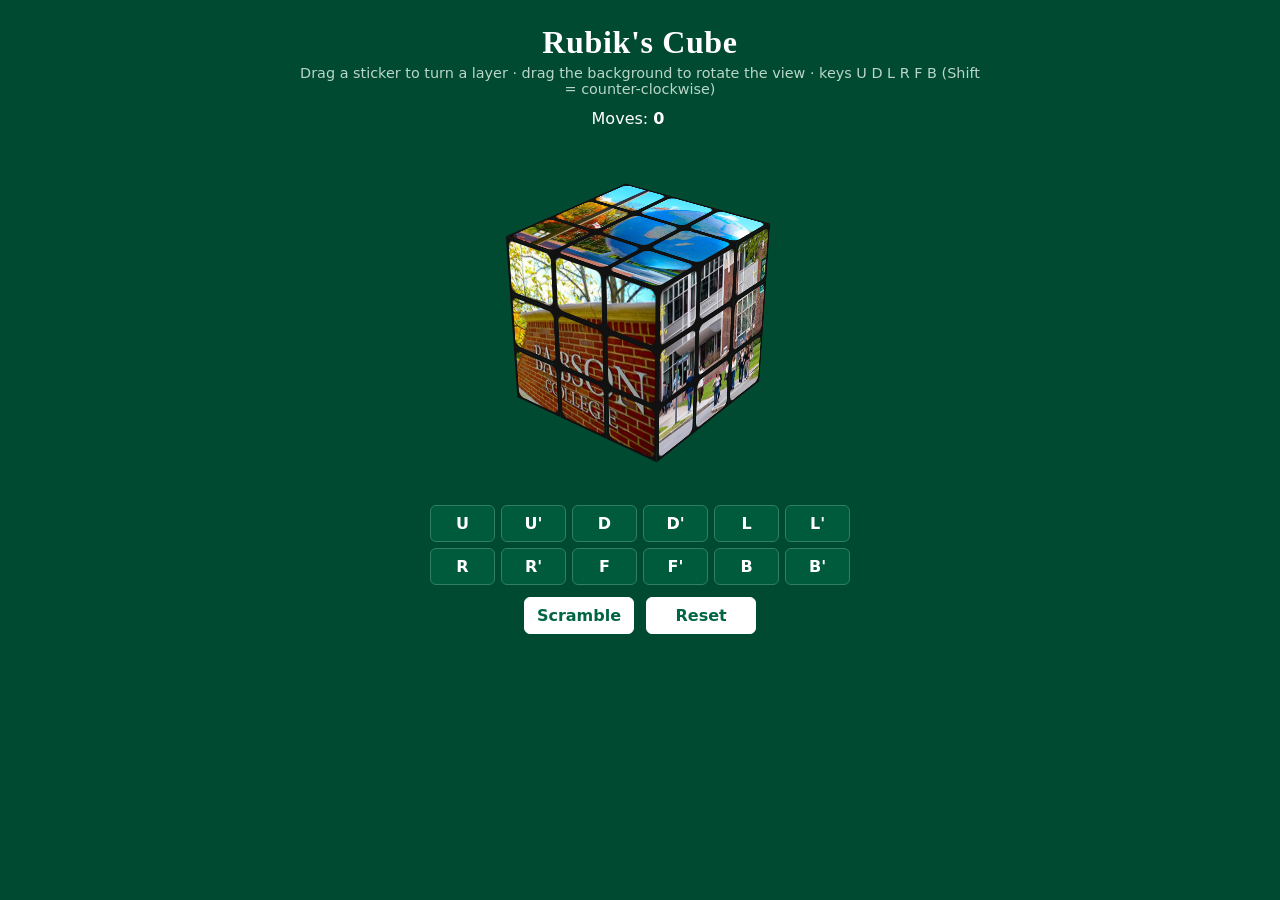
<file: rubiks-cube/index.html>
<!DOCTYPE html>
<html lang="en">
<head>
  <meta charset="UTF-8">
  <meta name="viewport" content="width=device-width, initial-scale=1.0">
  <title>Rubik's Cube</title>
  <link rel="stylesheet" href="style.css">
</head>
<body>
  <main>
    <h1>Rubik's Cube</h1>
    <p class="hint">Drag a sticker to turn a layer · drag the background to rotate the view · keys U D L R F B (Shift = counter-clockwise)</p>

    <div class="status">
      <span>Moves: <strong id="moves">0</strong></span>
      <span id="message" aria-live="polite"></span>
    </div>

    <div id="viewport" class="viewport">
      <div id="scene" class="scene"></div>
    </div>

    <div class="controls">
      <div id="move-buttons" class="move-buttons"></div>
      <div class="actions">
        <button id="scramble" type="button">Scramble</button>
        <button id="reset" type="button">Reset</button>
      </div>
    </div>
  </main>

  <script src="cube.js"></script>
  <script src="main.js"></script>
</body>
</html>
</file>
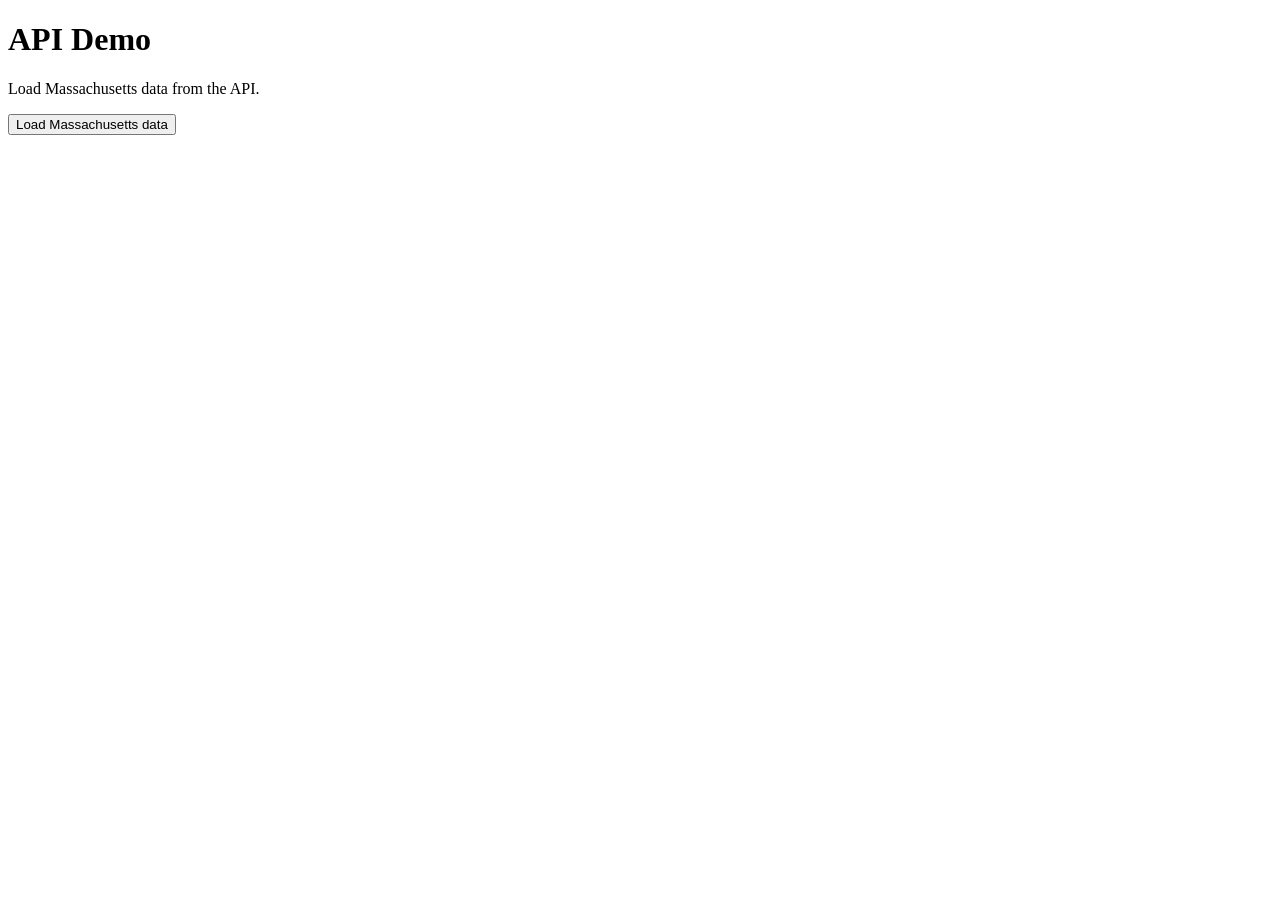
<file: api-demo.html>
<!DOCTYPE html>
<html lang="en">
<head>
  <meta charset="UTF-8">
  <meta name="viewport" content="width=device-width, initial-scale=1.0">
  <title>API Demo</title>
</head>
<body>
  <h1>API Demo</h1>
  <p>Load Massachusetts data from the API.</p>
  <button type="button" onclick="showTowns()">Load Massachusetts data</button>
  <div id="output" aria-live="polite"></div>

  <script src="js/api-demo.js"></script>
</body>
</html>
</file>
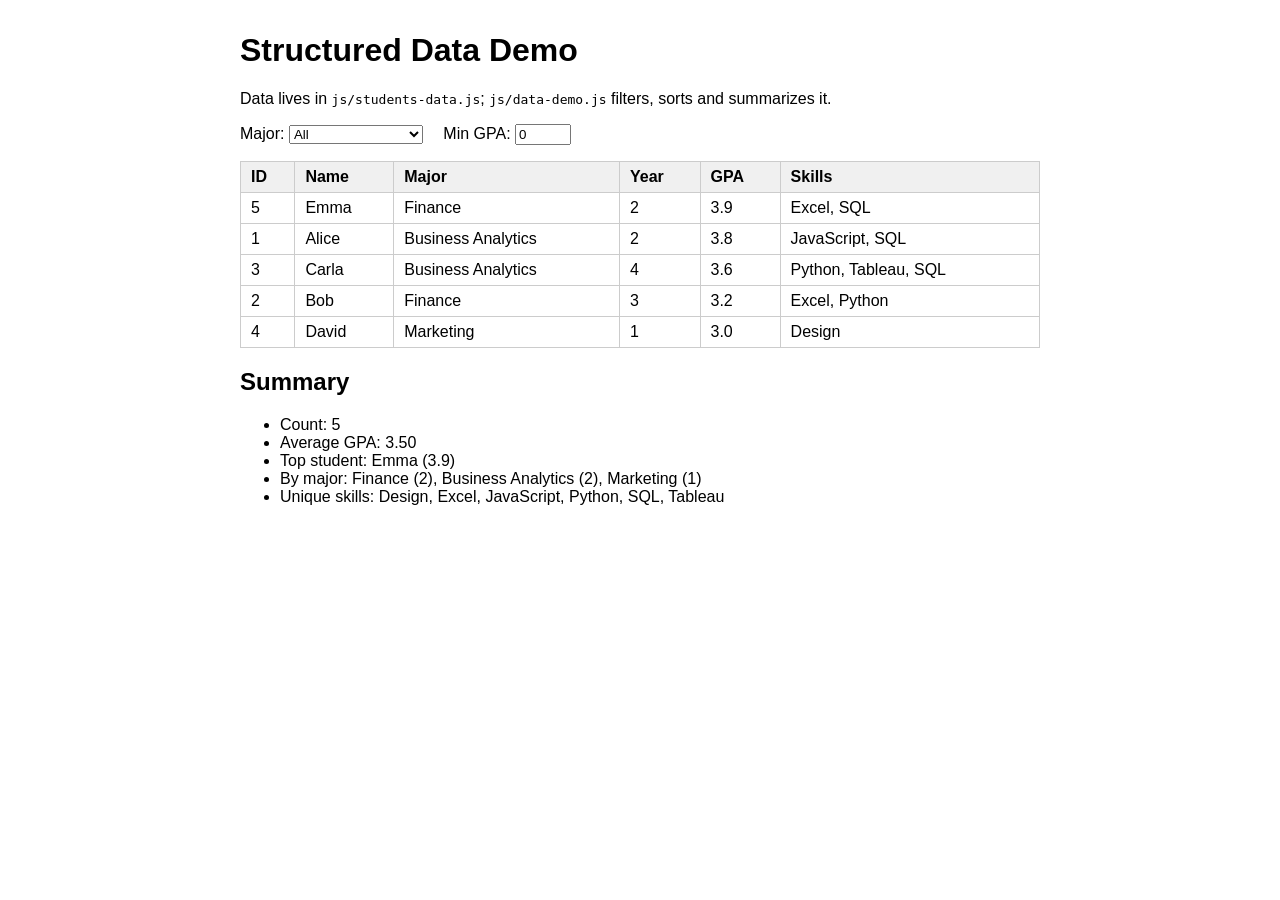
<file: data-demo.html>
<!DOCTYPE html>
<html lang="en">
<head>
  <meta charset="UTF-8">
  <meta name="viewport" content="width=device-width, initial-scale=1.0">
  <title>Structured Data Demo</title>
  <style>
    body { font-family: Arial, sans-serif; max-width: 800px; margin: 2rem auto; padding: 0 1rem; }
    table { border-collapse: collapse; width: 100%; margin: 1rem 0; }
    th, td { border: 1px solid #ccc; padding: 6px 10px; text-align: left; }
    th { background: #f0f0f0; }
    label { margin-right: 1rem; }
  </style>
</head>
<body>
  <h1>Structured Data Demo</h1>
  <p>Data lives in <code>js/students-data.js</code>; <code>js/data-demo.js</code> filters, sorts and summarizes it.</p>

  <label>Major: <select id="major"></select></label>
  <label>Min GPA: <input id="minGpa" type="number" step="0.1" min="0" max="4" value="0"></label>

  <div id="output"></div>

  <h2>Summary</h2>
  <ul id="summary"></ul>

  <!-- Data file must load before the script that uses it -->
  <script src="js/students-data.js"></script>
  <script src="js/data-demo.js"></script>
</body>
</html>
</file>
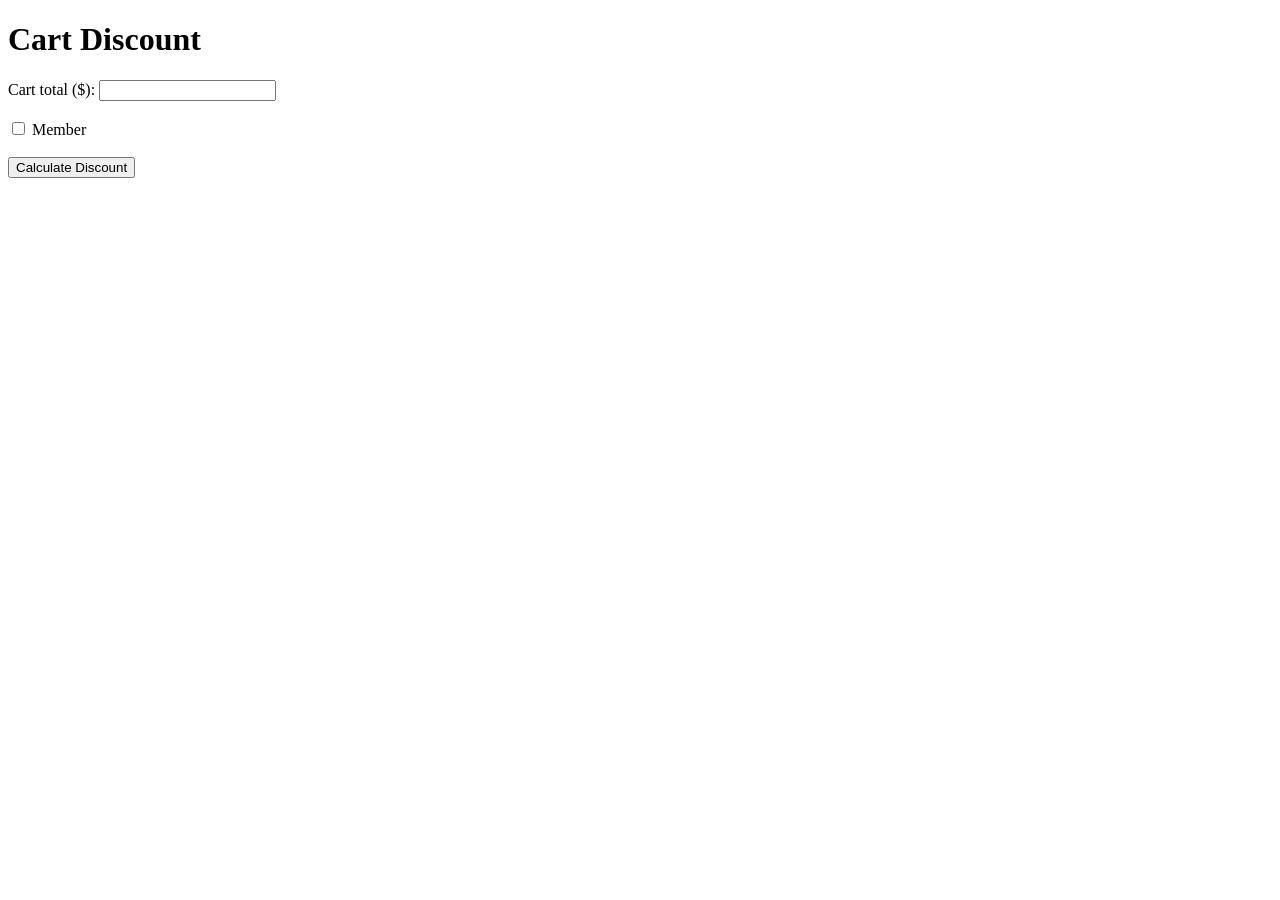
<file: discount.html>
<!DOCTYPE html>
<html lang="en">
<head>
  <meta charset="UTF-8">
  <meta name="viewport" content="width=device-width, initial-scale=1.0">
  <title>Cart Discount</title>
</head>
<body>
  <h1>Cart Discount</h1>

  <form id="discountForm">
    <label>
      Cart total ($):
      <input type="number" id="total" min="0" step="0.01" required>
    </label>
    <br><br>
    <label>
      <input type="checkbox" id="isMember"> Member
    </label>
    <br><br>
    <button type="submit">Calculate Discount</button>
  </form>

  <p id="result"></p>

  <script>
    function getDiscount(total, isMember) {
      // total >= 100 AND a member -> 20
      // total >= 100 OR  a member -> 10
      // otherwise                 -> 0
    }

    document.getElementById("discountForm").addEventListener("submit", function (e) {
      e.preventDefault();
      const total = parseFloat(document.getElementById("total").value);
      const isMember = document.getElementById("isMember").checked;
      const discount = getDiscount(total, isMember);
      document.getElementById("result").textContent = "Discount: " + discount + "%";
    });
  </script>
</body>
</html>
</file>
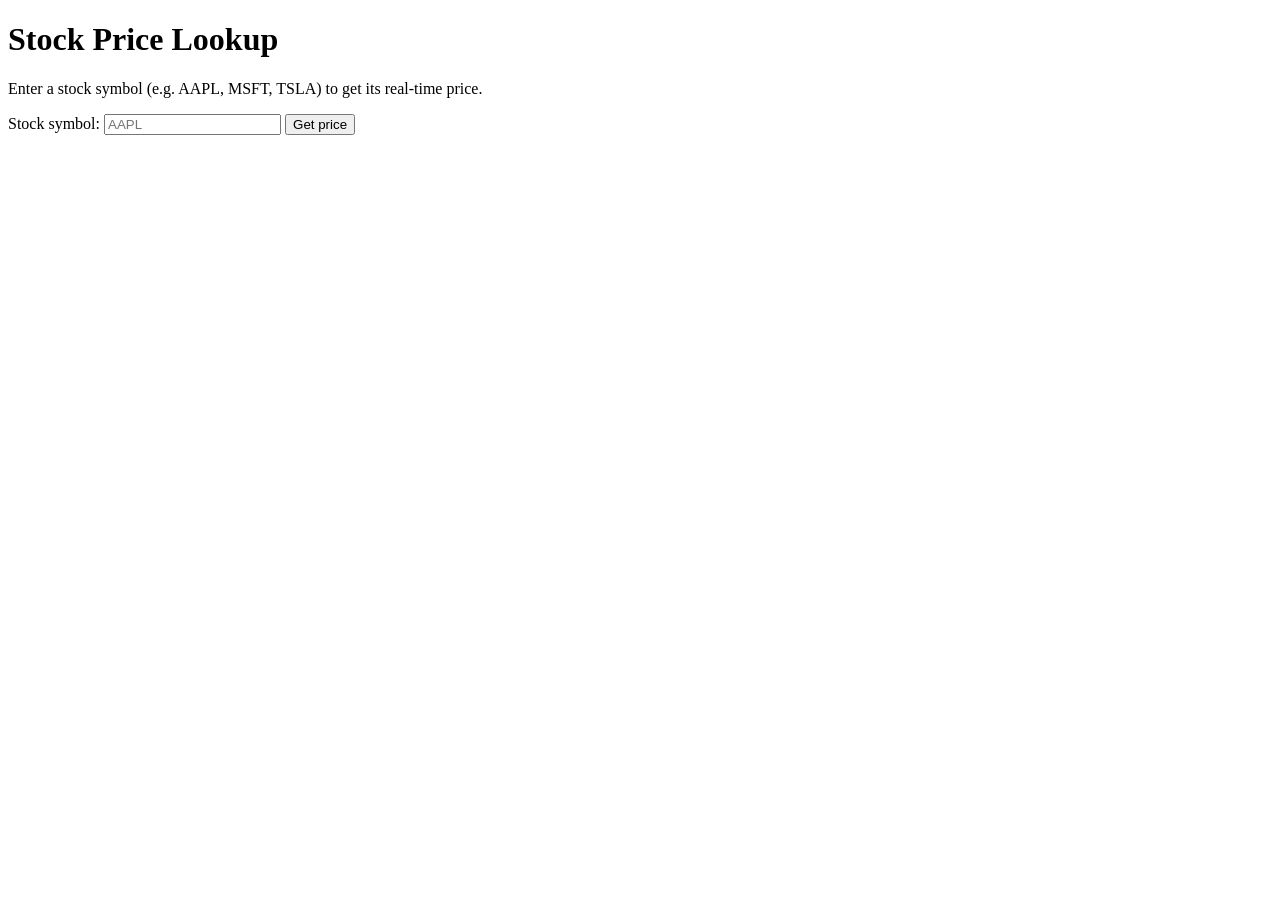
<file: finnhub-api-demo.html>
<!DOCTYPE html>
<html lang="en">
<head>
  <meta charset="UTF-8">
  <meta name="viewport" content="width=device-width, initial-scale=1.0">
  <title>Stock Price Lookup</title>
</head>
<body>
  <h1>Stock Price Lookup</h1>
  <p>Enter a stock symbol (e.g. AAPL, MSFT, TSLA) to get its real-time price.</p>

  <label for="symbol">Stock symbol:</label>
  <input type="text" id="symbol" placeholder="AAPL" onkeydown="if (event.key === 'Enter') getQuote()">
  <button type="button" onclick="getQuote()">Get price</button>

  <div id="output" aria-live="polite"></div>

  <script src="js/finnhub-api-demo.js"></script>
</body>
</html>
</file>
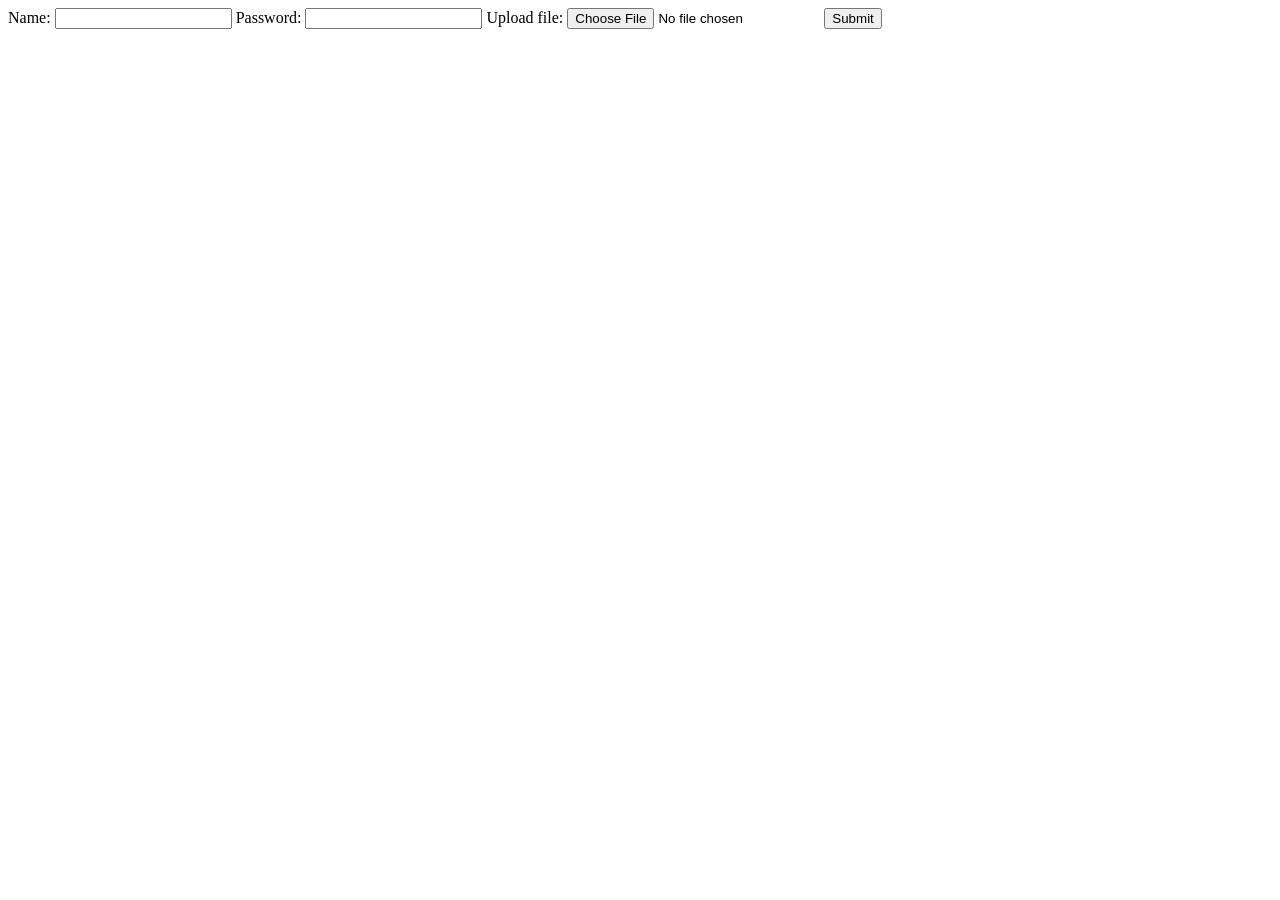
<file: form-demo.html>
<!doctype html>
<html lang="en">
  <head>
    <meta charset="UTF-8" />
    <meta name="viewport" content="width=device-width, initial-scale=1.0" />
    <title>Document</title>
  </head>
  <body>
    <form action="https://oim.zhili.dev/echo/view" method="post">
      <label for="username">Name:</label>
      <input type="text" id="username" name="username" />
      <label for="password">Password:</label>
      <input type="password" id="password" name="password" />

      <label for="resume">Upload file:</label>
      <input type="file" id="resume" name="resume" />

      <!-- <input type="email"> -->
      <button type="submit">Submit</button>
    </form>
  </body>
</html>
</file>
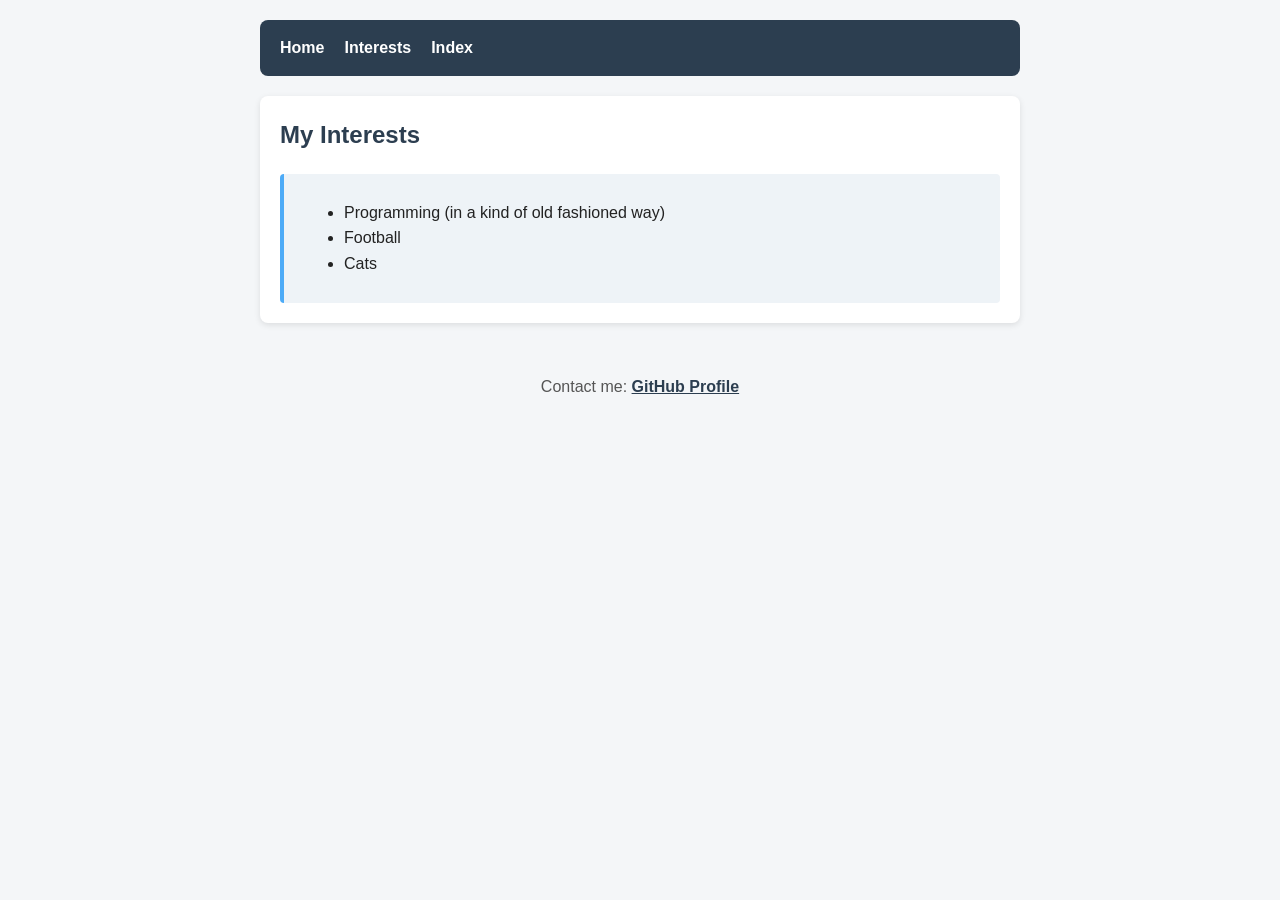
<file: hello.html>
<!DOCTYPE html>
<html lang="en">
<head>
    <meta charset="UTF-8">
    <meta name="viewport" content="width=device-width, initial-scale=1.0">
    <title>Hello</title>
    <link rel="stylesheet" href="/css/styles.css">
</head>
<body>
    <div class="container">
        <nav>
            <ul>
                <li><a href="hello.html">Home</a></li>
                <li><a href="#interests">Interests</a></li>
                <li><a href="index.html">Index</a></li>
            </ul>
        </nav>

        <section id="interests">
            <h2>My Interests</h2>
            <div class="interest-card">
                <ul>
                    <li>Programming (in a kind of old fashioned way)</li>
                    <li>Football</li>
                    <li>Cats</li>
                </ul>
            </div>
        </section>

        <footer>
            <div class="footer-content">
                <p>Contact me: <a href="https://github.com/lzblack" target="_blank" rel="noopener noreferrer">GitHub Profile</a></p>
            </div>
        </footer>
    </div>
</body>

</html>
</file>
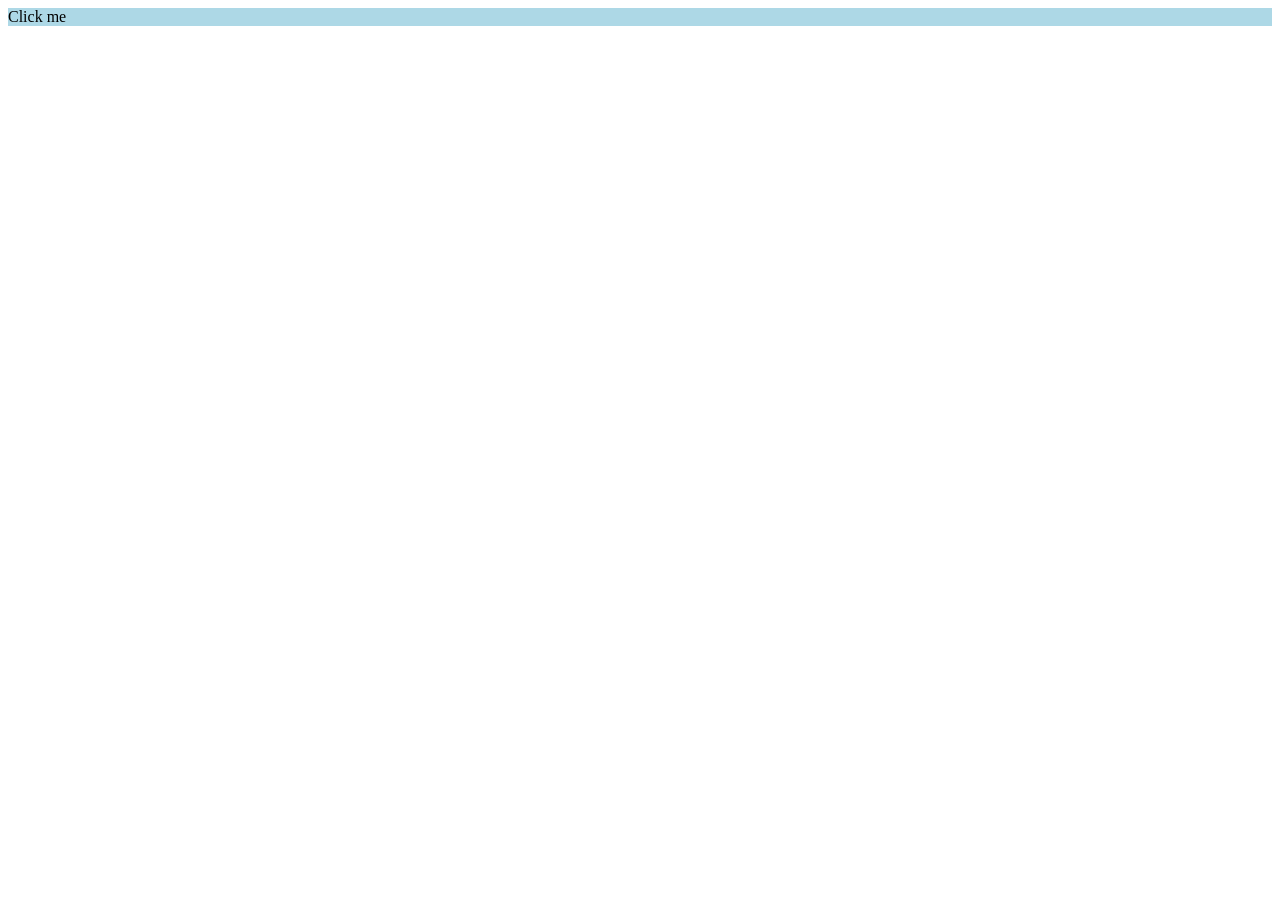
<file: js-demo.html>
<!doctype html>
<html lang="en">
  <head>
    <meta charset="UTF-8" />
    <meta name="viewport" content="width=device-width, initial-scale=1.0" />
    <title>Document</title>
    <style>
      #box {
        background: lightblue;
      }
      .on {
        background: yellow !important;
      }
    </style>
  </head>
  <body>
    <div id="box">Click me</div>
    <script>
      const box = document.getElementById("box");
      box.addEventListener("click", () => {
        box.classList.toggle("on");
      });
    </script>
  </body>
</html>
</file>
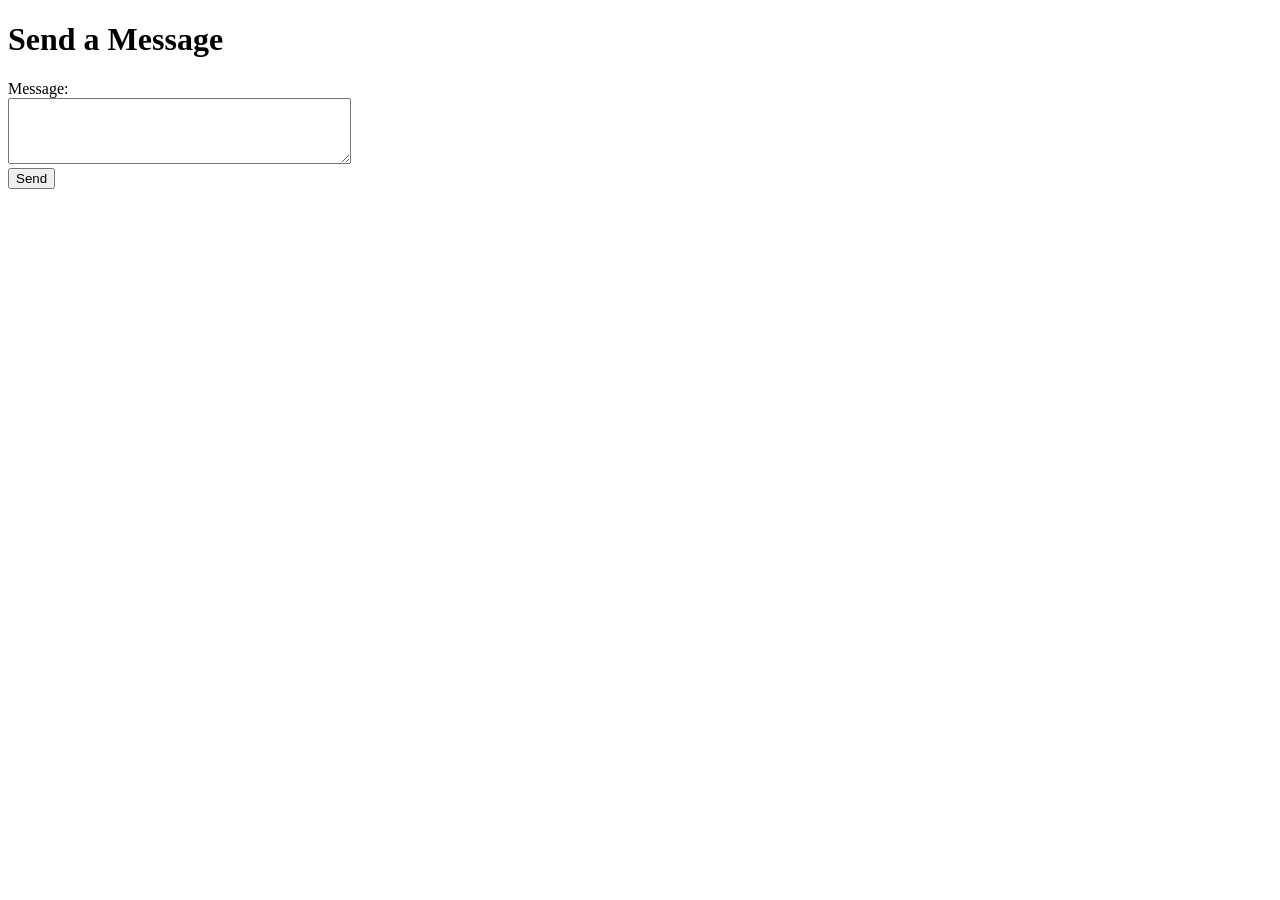
<file: post-message.html>
<!DOCTYPE html>
<html lang="en">
<head>
  <meta charset="UTF-8">
  <meta name="viewport" content="width=device-width, initial-scale=1.0">
  <title>Post Message</title>
</head>
<body>
  <h1>Send a Message</h1>
  <form id="message-form">
    <label for="message">Message:</label><br>
    <textarea id="message" name="message" rows="4" cols="40" required></textarea><br>
    <button type="submit">Send</button>
  </form>
  <pre id="result"></pre>

  <script src="js/post-message.js"></script>
  <script>
    document.getElementById("message-form").addEventListener("submit", async (e) => {
      e.preventDefault();
      const result = document.getElementById("result");
      result.textContent = "Sending...";
      try {
        const data = await postMessage(document.getElementById("message").value);
        result.textContent = JSON.stringify(data, null, 2);
        e.target.reset();
      } catch (err) {
        result.textContent = "Error: " + err.message;
      }
    });
  </script>
</body>
</html>
</file>
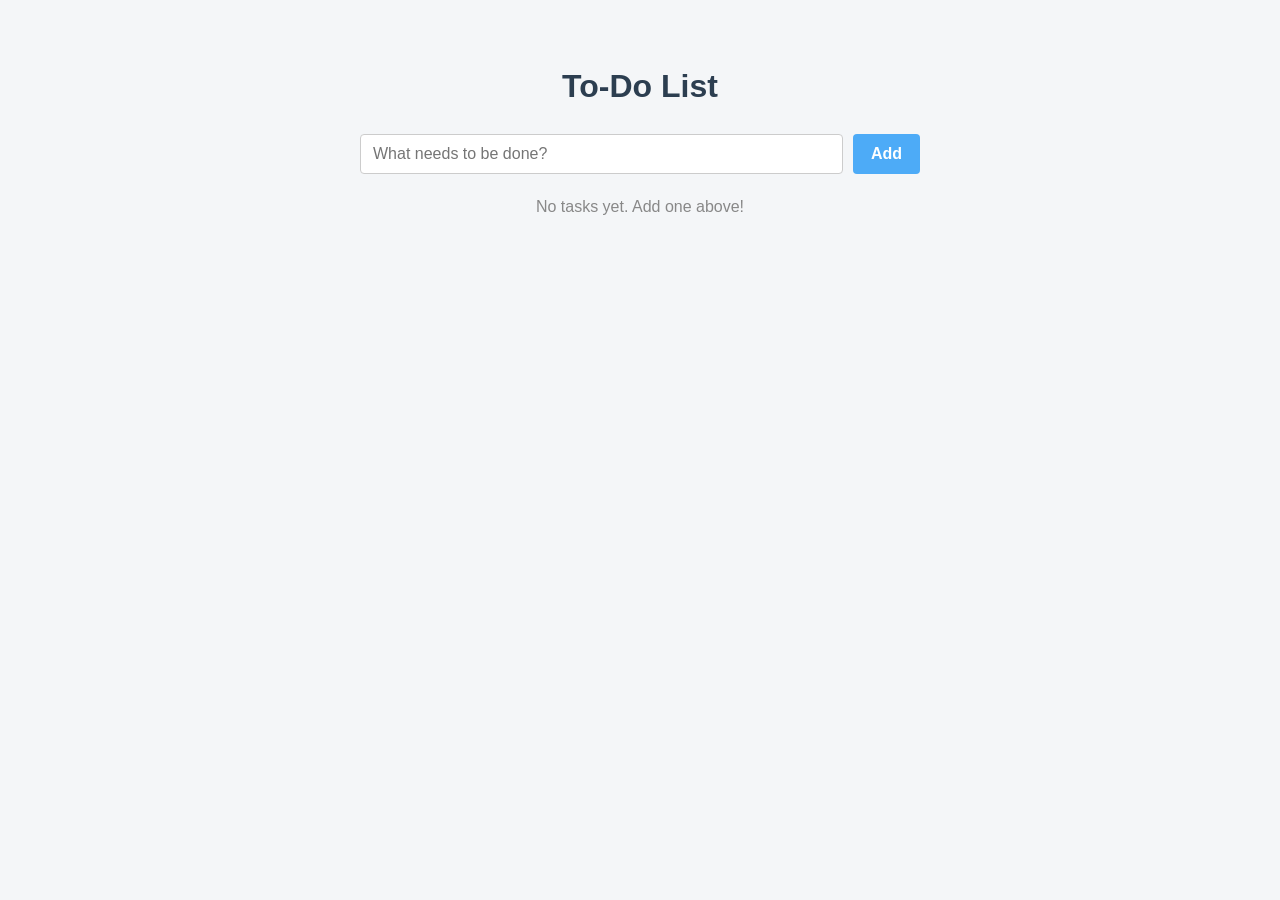
<file: todo.html>
<!doctype html>
<html lang="en">
  <head>
    <meta charset="UTF-8" />
    <meta name="viewport" content="width=device-width, initial-scale=1.0" />
    <meta name="description" content="A simple to-do list app" />
    <title>To-Do List</title>
    <link rel="stylesheet" href="css/todo.css" />
  </head>
  <body>
    <main class="container">
      <h1>To-Do List</h1>

      <form id="todo-form">
        <input
          type="text"
          id="todo-input"
          placeholder="What needs to be done?"
          autocomplete="off"
          required
        />
        <button type="submit">Add</button>
      </form>

      <ul id="todo-list"></ul>

      <p id="empty-message" class="empty-message">No tasks yet. Add one above!</p>
    </main>

    <script src="js/todo.js"></script>
  </body>
</html>
</file>
<file: rubiks-cube/style.css>
:root {
  --cubie: 60px;
  --babson-green: #006644;
  --bg: #004a31;
  --panel: #005a3c;
  --text: #ffffff;
  --muted: #b9d6c9;
  --accent: #ffffff;
}

* {
  box-sizing: border-box;
}

body {
  margin: 0;
  min-height: 100vh;
  background: var(--bg);
  color: var(--text);
  font-family: system-ui, -apple-system, "Segoe UI", Roboto, sans-serif;
}

main {
  max-width: 720px;
  margin: 0 auto;
  padding: 16px;
  text-align: center;
}

h1 {
  margin: 8px 0 4px;
  font-family: Georgia, "Times New Roman", serif;
  letter-spacing: 0.02em;
}

.hint {
  margin: 0 0 12px;
  color: var(--muted);
  font-size: 0.9rem;
}

.status {
  display: flex;
  justify-content: center;
  gap: 24px;
  min-height: 1.5em;
}

#message {
  color: #ffffff;
  font-weight: 600;
}

.viewport {
  position: relative;
  height: calc(var(--cubie) * 6);
  perspective: calc(var(--cubie) * 16);
  touch-action: none;
  user-select: none;
  cursor: grab;
}

.viewport.dragging {
  cursor: grabbing;
}

.scene {
  position: absolute;
  left: 50%;
  top: 50%;
  width: 0;
  height: 0;
  transform-style: preserve-3d;
}

.cubie {
  position: absolute;
  width: var(--cubie);
  height: var(--cubie);
  margin-left: calc(var(--cubie) / -2);
  margin-top: calc(var(--cubie) / -2);
  transform-style: preserve-3d;
}

.face {
  position: absolute;
  inset: 0;
  background: #111;
  backface-visibility: hidden;
}

.face.front  { transform: translateZ(calc(var(--cubie) / 2)); }
.face.back   { transform: rotateY(180deg) translateZ(calc(var(--cubie) / 2)); }
.face.right  { transform: rotateY(90deg) translateZ(calc(var(--cubie) / 2)); }
.face.left   { transform: rotateY(-90deg) translateZ(calc(var(--cubie) / 2)); }
.face.top    { transform: rotateX(90deg) translateZ(calc(var(--cubie) / 2)); }
.face.bottom { transform: rotateX(-90deg) translateZ(calc(var(--cubie) / 2)); }

.sticker {
  position: absolute;
  inset: 5%;
  border-radius: 12%;
  cursor: pointer;
}

.controls {
  margin-top: 12px;
}

.move-buttons {
  display: grid;
  grid-template-columns: repeat(6, 1fr);
  gap: 6px;
  max-width: 420px;
  margin: 0 auto 12px;
}

.actions {
  display: flex;
  justify-content: center;
  gap: 12px;
}

button {
  padding: 8px 12px;
  border: 1px solid #2f8063;
  border-radius: 6px;
  background: var(--panel);
  color: var(--text);
  font: inherit;
  font-weight: 600;
  cursor: pointer;
}

button:hover {
  border-color: var(--accent);
}

.actions button {
  min-width: 110px;
  background: var(--accent);
  border-color: var(--accent);
  color: var(--babson-green);
}

.sticker.logo {
  display: flex;
  align-items: center;
  justify-content: center;
  color: var(--babson-green);
  font-family: Georgia, "Times New Roman", serif;
  font-size: calc(var(--cubie) * 0.16);
  font-weight: 700;
  letter-spacing: 0.04em;
}
</file>
<file: css/styles.css>
* {
    box-sizing: border-box;
}

body {
    margin: 0;
    font-family: 'Segoe UI', Arial, sans-serif;
    background-color: #f4f6f8;
    color: #222;
    line-height: 1.6;
}

.container {
    max-width: 800px;
    margin: 0 auto;
    padding: 20px;
}

nav {
    background-color: #2c3e50;
    border-radius: 8px;
}

nav ul {
    list-style: none;
    display: flex;
    gap: 20px;
    margin: 0;
    padding: 15px 20px;
}

nav a {
    color: #fff;
    text-decoration: none;
    font-weight: 600;
}

nav a:hover {
    color: #4dabf7;
}

section#interests {
    background-color: #fff;
    margin-top: 20px;
    padding: 20px;
    border-radius: 8px;
    box-shadow: 0 2px 6px rgba(0, 0, 0, 0.1);
}

section#interests h2 {
    margin-top: 0;
    color: #2c3e50;
}

.interest-card {
    background-color: #eef3f7;
    border-left: 4px solid #4dabf7;
    padding: 10px 20px;
    border-radius: 4px;
}

footer {
    margin-top: 20px;
    text-align: center;
    padding: 15px;
    color: #555;
}

footer a {
    color: #2c3e50;
    font-weight: 600;
}
</file>
<file: css/todo.css>
* {
    box-sizing: border-box;
}

body {
    margin: 0;
    font-family: 'Segoe UI', Arial, sans-serif;
    background-color: #f4f6f8;
    color: #222;
    line-height: 1.6;
}

.container {
    max-width: 600px;
    margin: 0 auto;
    padding: 40px 20px;
}

h1 {
    color: #2c3e50;
    text-align: center;
}

#todo-form {
    display: flex;
    gap: 10px;
    margin-bottom: 20px;
}

#todo-input {
    flex: 1;
    padding: 10px 12px;
    font-size: 1rem;
    border: 1px solid #ccc;
    border-radius: 4px;
}

#todo-form button {
    padding: 10px 18px;
    font-size: 1rem;
    font-weight: 600;
    color: #fff;
    background-color: #4dabf7;
    border: none;
    border-radius: 4px;
    cursor: pointer;
}

#todo-form button:hover {
    background-color: #2c3e50;
}

#todo-list {
    list-style: none;
    margin: 0;
    padding: 0;
}

#todo-list li {
    display: flex;
    align-items: center;
    gap: 10px;
    background-color: #fff;
    padding: 12px 15px;
    margin-bottom: 8px;
    border-radius: 4px;
    box-shadow: 0 1px 3px rgba(0, 0, 0, 0.1);
}

#todo-list li span {
    flex: 1;
}

#todo-list li.completed span {
    text-decoration: line-through;
    color: #999;
}

#todo-list li .delete-btn {
    background: none;
    border: none;
    color: #e74c3c;
    font-size: 1.1rem;
    cursor: pointer;
    padding: 0 6px;
}

.empty-message {
    text-align: center;
    color: #888;
}
</file>
